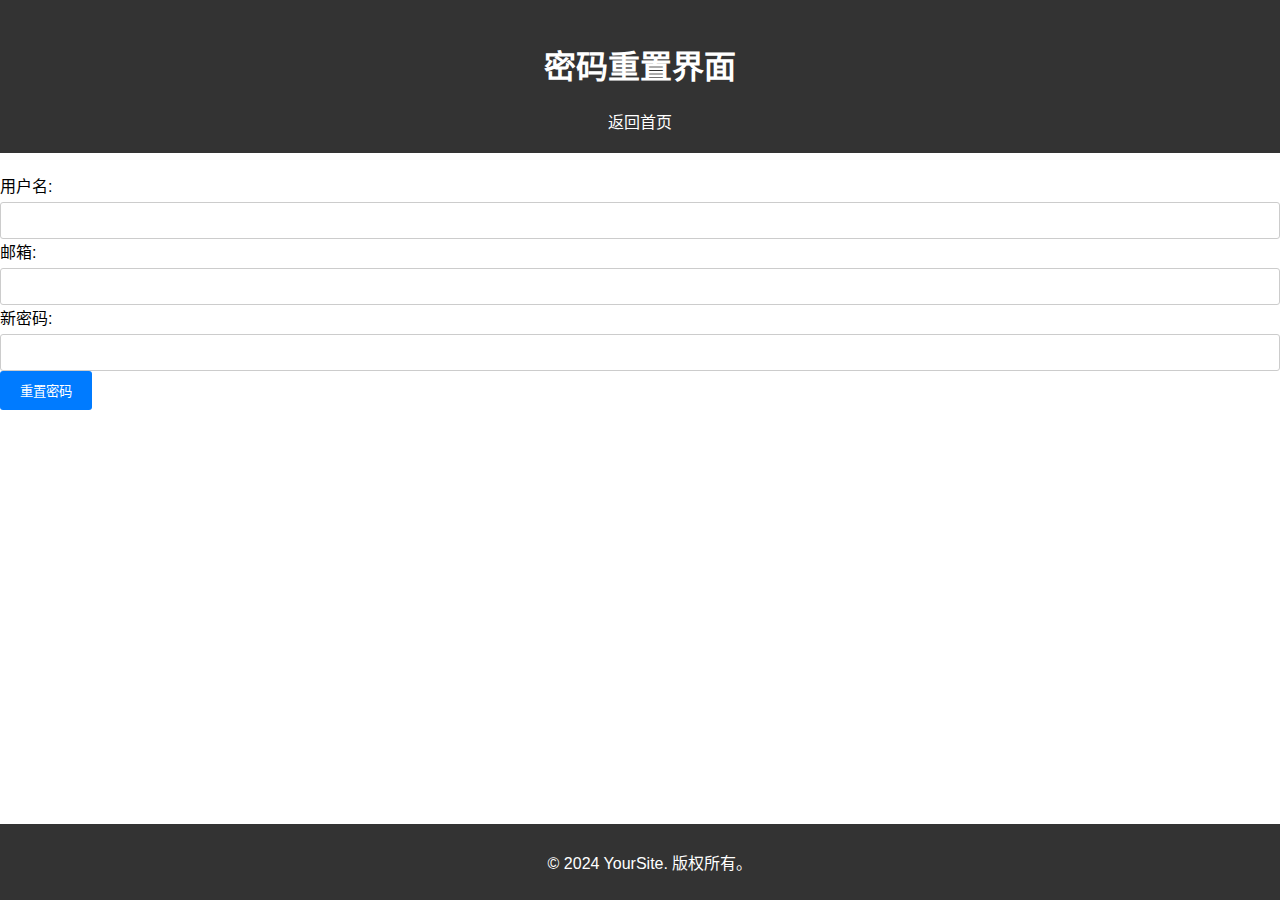
<file: static/forget_password.html>
<!DOCTYPE html>
<html lang="zh-CN">

<head>
    <meta charset="UTF-8">
    <title>重置密码</title>
    <link rel="stylesheet" href="/static/style.css">
</head>

<body>
    <header>
        <h1>密码重置界面</h1>
        <nav>
            <a href="/">返回首页</a>
        </nav>
    </header>
    <main>
        <section class="form-section">
            <form action="/forget_password" method="POST">
                <label for="username">用户名:</label>
                <input type="text" id="username" name="username" required>
                
                <label for="email">邮箱:</label>
                <input type="email" id="email" name="email" required>
                
                <label for="newPassword">新密码:</label>
                <input type="password" id="newPassword" name="newPassword" required>

                <button type="submit">重置密码</button>
            </form>
        </section>
    </main>
    <footer>
        <p>&copy; 2024 YourSite. 版权所有。</p>
    </footer>
</body>

</html>
</file>
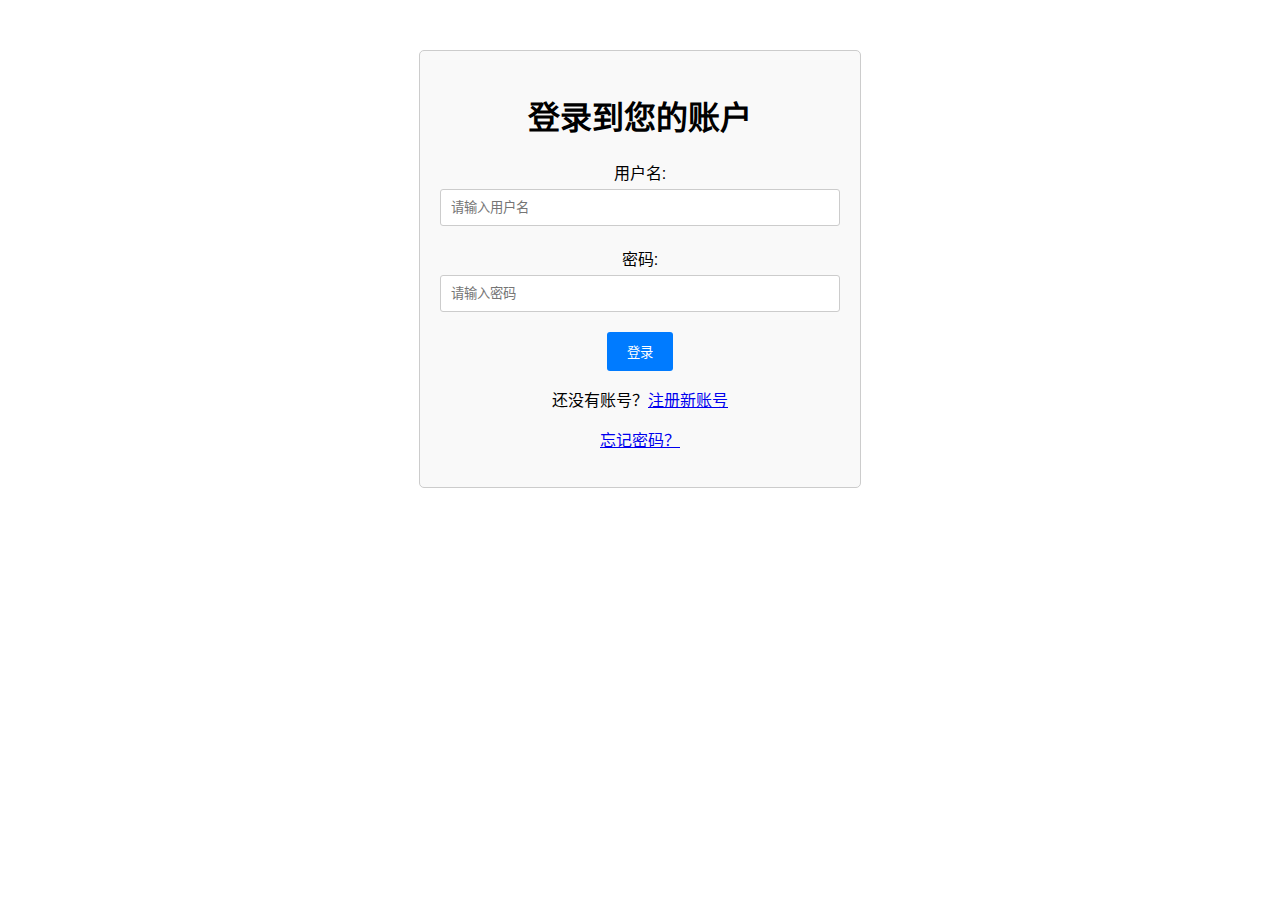
<file: templates/login.html>
<!DOCTYPE html>
<html lang="zh-CN">
<head>
    <meta charset="UTF-8">
    <title>登录</title>
    <link rel="stylesheet" href="/static/style.css">
</head>
<body>
    <div class="login-container">
        <h1>登录到您的账户</h1>
        <form method="post">
            <div class="form-group">
                <label for="username">用户名:</label>
                <input type="text" id="username" name="username" placeholder="请输入用户名" required>
            </div>
            <div class="form-group">
                <label for="password">密码:</label>
                <input type="password" id="password" name="password" placeholder="请输入密码" required>
            </div>
            <button type="submit" class="btn btn-primary">登录</button>
        </form>
        <div class="additional-links">
            <p>还没有账号？<a href="/register">注册新账号</a></p>
            <p><a href="/forget_password">忘记密码？</a></p>
        </div>
    </div>
</body>
</html>
</file>
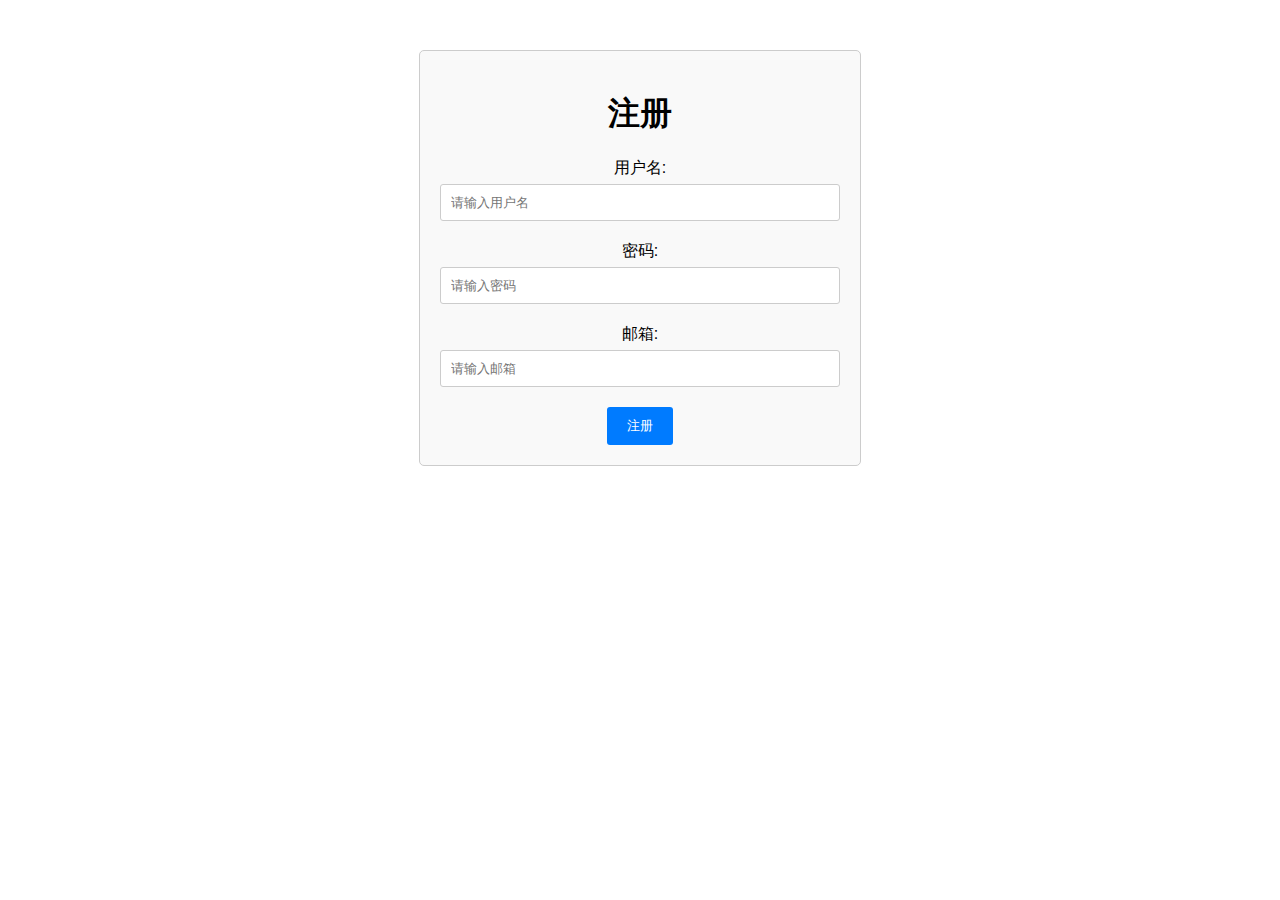
<file: templates/register.html>
<!DOCTYPE html>
<html lang="en">
<head>
    <meta charset="UTF-8">
    <title>注册</title>
    <link rel="stylesheet" href="/static/style.css">
</head>
<body>
    <div class="register-container">
        <h1>注册</h1>
        <form method="post">
            <div class="form-group">
                <label for="username">用户名:</label>
                <input type="text" id="username" name="username" placeholder="请输入用户名" required>
            </div>
            <div class="form-group">
                <label for="password">密码:</label>
                <input type="password" id="password" name="password" placeholder="请输入密码" required>
            </div>
            <div class="form-group">
                <label for="email">邮箱:</label>
                <input type="email" id="email" name="email" placeholder="请输入邮箱" required>
            </div>
            <button type="submit" class="btn btn-primary">注册</button>
        </form>
    </div>
</body>
</html>
</file>
<file: static/style.css>
body {
    font-family: Arial, sans-serif;
    margin: 0;
    padding: 0;
}

header {
    background-color: #333;
    color: #fff;
    padding: 20px;
    text-align: center;
}

nav {
    margin-top: 10px;
}

nav a {
    color: #fff;
    text-decoration: none;
    margin: 0 5px;
}

form {
    margin-top: 20px;
}

.product-container {
    max-width: 1200px; /* 设置产品列表容器的最大宽度 */
    margin: 0 auto; /* 居中显示产品列表容器 */
}

.product-list {
    display: flex;
    flex-wrap: wrap;
    justify-content: space-around;
    margin-top: 20px;
    padding: 0;
    list-style: none;
}

.product {
    border: 1px solid #ddd;
    padding: 10px;
    margin: 10px;
    width: calc(30% - 20px); /* 默认每行显示 3 列，计算列宽 */
}

@media screen and (max-width: 1024px) {
    .product {
        width: calc(50% - 20px); /* 在较小的屏幕上每行显示 2 列 */
    }
}

@media screen and (max-width: 600px) {
    .product {
        width: calc(100% - 20px); /* 在更小的屏幕上每行只显示 1 列 */
    }
}

.user-list,
.product-list {
    margin-top: 20px;
}

table {
    width: 100%;
    border-collapse: collapse;
}

th, td {
    border: 1px solid #ddd;
    padding: 8px;
}

th {
    background-color: #f2f2f2;
}

tr:hover {
    background-color: #f2f2f2;
}

.delete-btn {
    color: red;
    text-decoration: none;
}

.delete-btn:hover {
    color: darkred;
}

footer {
    background-color: #333;
    color: #fff;
    text-align: center;
    padding: 10px;
    position: fixed;
    bottom: 0;
    width: 100%;
}

.login-container {
    max-width: 400px;
    margin: 50px auto;
    padding: 20px;
    border: 1px solid #ccc;
    border-radius: 5px;
    background-color: #f9f9f9;
    text-align: center;
}

.form-group {
    margin-bottom: 20px;
}

label {
    display: block;
    margin-bottom: 5px;
}

input[type="text"],
input[type="password"] {
    width: 100%;
    padding: 10px;
    border: 1px solid #ccc;
    border-radius: 3px;
    box-sizing: border-box; /* 保持输入框宽度不变 */
}

button[type="submit"] {
    background-color: #007bff;
    color: #fff;
    padding: 10px 20px;
    border: none;
    border-radius: 3px;
    cursor: pointer;
}

button[type="submit"]:hover {
    background-color: #0056b3;
}

.btn {
    display: inline-block;
    padding: 10px 20px;
    background-color: #007bff;
    color: #fff;
    text-decoration: none;
    border-radius: 3px;
}

.btn:hover {
    background-color: #0056b3;
}

.product-detail-container {
    max-width: 600px;
    margin: 50px auto;
    padding: 20px;
    border: 1px solid #ccc;
    border-radius: 5px;
    background-color: #f9f9f9;
    text-align: center;
}

.product-info {
    margin-bottom: 20px;
}

.product-description {
    margin-bottom: 20px;
}

.product-description h2 {
    margin-bottom: 10px;
}

.user-info-container {
    max-width: 600px;
    margin: 50px auto;
    padding: 20px;
    border: 1px solid #ccc;
    border-radius: 5px;
    background-color: #f9f9f9;
    text-align: center;
}

.user-details,
.order-history {
    margin-bottom: 20px;
}

.order-history h2 {
    margin-bottom: 10px;
}

.register-container {
    max-width: 400px;
    margin: 50px auto;
    padding: 20px;
    border: 1px solid #ccc;
    border-radius: 5px;
    background-color: #f9f9f9;
    text-align: center;
}

.form-group {
    margin-bottom: 20px;
}

label {
    display: block;
    margin-bottom: 5px;
}

input[type="text"],
input[type="password"],
input[type="email"] {
    width: 100%;
    padding: 10px;
    border: 1px solid #ccc;
    border-radius: 3px;
    box-sizing: border-box; /* 保持输入框宽度不变 */
}

button[type="submit"] {
    background-color: #007bff;
    color: #fff;
    padding: 10px 20px;
    border: none;
    border-radius: 3px;
    cursor: pointer;
}

button[type="submit"]:hover {
    background-color: #0056b3;
}

.search-results-container {
    max-width: 800px;
    margin: 50px auto;
    padding: 20px;
    border: 1px solid #ccc;
    border-radius: 5px;
    background-color: #f9f9f9;
    text-align: center;
}

.product-list {
    list-style: none;
    padding: 0;
}

.product-item {
    margin-bottom: 20px;
    padding: 20px;
    border: 1px solid #ccc;
    border-radius: 5px;
    background-color: #fff;
}

.product-info h2 {
    margin-top: 0;
}

.product-actions {
    margin-top: 10px;
}

.add-product-container {
    max-width: 600px;
    margin: 50px auto;
    padding: 20px;
    border: 1px solid #ccc;
    border-radius: 5px;
    background-color: #f9f9f9;
    text-align: center;
}

.add-product-container h2 {
    margin-bottom: 20px;
}

.form-group {
    margin-bottom: 20px;
}
</file>
